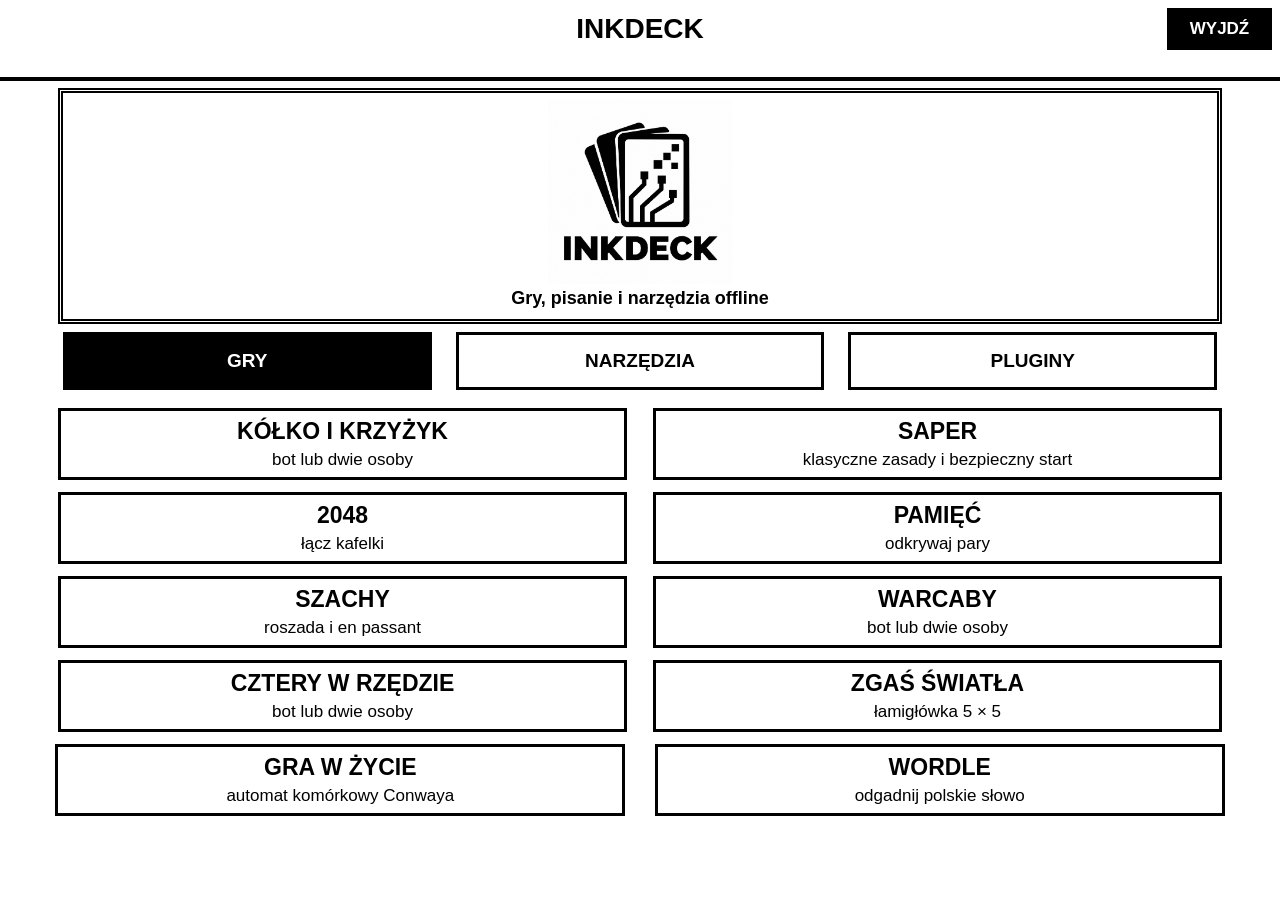
<file: documents/InkDeck/index.html>
<!DOCTYPE html><html><head><meta charset="utf-8"><meta name="viewport" content="width=device-width,initial-scale=1,user-scalable=no"><title>InkDeck</title><link rel="stylesheet" href="style.css"></head><body>
<div id="top"><button id="back" class="small hidden">MENU</button><span id="title">INKDECK</span><button id="exit" class="small darkButton">WYJDŹ</button></div>
<button id="settingsCloseGlobal" class="hidden">✕ ZAMKNIJ USTAWIENIA</button>
<div id="menu" class="page active"><div class="hero"><img src="assets/inkdeck-logo.png" alt="InkDeck"><p>Gry, pisanie i narzędzia offline</p></div><div class="tabs"><button class="category selected" data-category="games">GRY</button><button class="category" data-category="tools">NARZĘDZIA</button><button class="category" data-category="plugins">PLUGINY</button></div><div id="menuItems">
<button class="menuButton" data-category="games" data-game="ttt">KÓŁKO I KRZYŻYK<span>bot lub dwie osoby</span></button><button class="menuButton" data-category="games" data-game="mine">SAPER<span>klasyczne zasady i bezpieczny start</span></button><button class="menuButton" data-category="games" data-game="g2048">2048<span>łącz kafelki</span></button><button class="menuButton" data-category="games" data-game="memory">PAMIĘĆ<span>odkrywaj pary</span></button><button class="menuButton" data-category="games" data-game="chess">SZACHY<span>roszada i en passant</span></button><button class="menuButton" data-category="games" data-game="checkers">WARCABY<span>bot lub dwie osoby</span></button><button class="menuButton" data-category="games" data-game="connect">CZTERY W RZĘDZIE<span>bot lub dwie osoby</span></button><button class="menuButton" data-category="games" data-game="lights">ZGAŚ ŚWIATŁA<span>łamigłówka 5 × 5</span></button><button class="menuButton" data-category="games" data-game="life">GRA W ŻYCIE<span>automat komórkowy Conwaya</span></button>
<button class="menuButton hidden" data-category="tools" data-game="writer">KINDLEWRITER<span>dokumenty z formatowaniem</span></button><button class="menuButton hidden" data-category="tools" data-game="draw">SZKICOWNIK<span>rysowanie palcem</span></button><button class="menuButton hidden" data-category="tools" data-game="todo">LISTA ZADAŃ<span>zapisywana na urządzeniu</span></button><button class="menuButton hidden" data-category="tools" data-game="calc">KALKULATOR<span>obliczenia offline</span></button><button class="menuButton hidden" data-category="tools" data-game="files">PLIKI PRZEZ WI-FI<span>wysyłanie z telefonu</span></button><button class="menuButton hidden" data-category="tools" data-game="updates">AKTUALIZACJE<span>sprawdź GitHub i zainstaluj</span></button><button class="menuButton hidden" data-category="plugins" data-game="plugins">MENEDŻER PLUGINÓW<span>własne gry i narzędzia</span></button></div></div>

<div id="ttt" class="page"><div class="bar"><span id="tttStatus"></span><button id="tttNew" class="small">NOWA</button></div><div class="gameControls"><button id="tttAI">Z KINDLE'EM</button><button id="tttTwo">2 OSOBY</button><select id="tttLevel" class="levelSelect"><option value="veryeasy">bardzo łatwy</option><option value="easy">łatwy</option><option value="medium" selected>średni</option><option value="hard">trudny</option></select></div><div id="tttBoard" class="tttBoard"></div></div>
<div id="mine" class="page"><div class="bar"><span id="mineStatus"></span><button id="mineNew" class="small">NOWA</button><button class="small settingsToggle" data-panel="mineSettings">USTAWIENIA</button></div><div id="mineSettings" class="settingsPanel hidden"><div class="mineOptions"><label>Plansza <select id="mineSize"><option value="8">8 × 8</option><option value="10" selected>10 × 10</option><option value="12">12 × 12</option></select></label><label>Miny <select id="mineCount"><option>5</option><option selected>10</option><option>15</option><option>20</option><option>25</option></select></label></div><p class="hint">Dotknij: odkryj. Przytrzymaj: flaga. Pierwsze pole i jego sąsiedzi są bezpieczne.</p></div><div id="mineBoard" class="mineBoard"></div></div>
<div id="g2048" class="page"><div class="bar"><span id="score2048"></span><button id="new2048" class="small">NOWA</button><button class="small settingsToggle" data-panel="g2048Settings">ZASADY</button></div><div id="g2048Settings" class="settingsPanel hidden"><p class="hint">Połącz dwa jednakowe kafelki. Celem jest uzyskanie 2048.</p></div><div id="board2048" class="board2048"></div><div class="arrows"><button id="move2048Up">↑ GÓRA</button><div><button id="move2048Left">← LEWO</button><button id="move2048Down">↓ DÓŁ</button><button id="move2048Right">PRAWO →</button></div></div></div>
<div id="memory" class="page"><div class="bar"><span id="memoryStatus"></span><button id="memoryNew" class="small">NOWA</button><button class="small settingsToggle" data-panel="memorySettings">USTAWIENIA</button></div><div id="memorySettings" class="settingsPanel hidden"><label class="option">Liczba par <select id="memoryPairsSelect"><option value="6">6</option><option value="8" selected>8</option><option value="10">10</option></select></label></div><div id="memoryBoard" class="memoryBoard"></div></div>
<div id="chess" class="page"><div class="bar"><span id="chessStatus"></span><button id="chessNew" class="small">NOWA</button><button class="small settingsToggle" data-panel="chessSettings">USTAWIENIA</button></div><div class="gameControls"><button id="chessAI">Z KINDLE'EM</button><button id="chessTwo">2 OSOBY</button><select id="chessLevel" class="levelSelect"><option value="veryeasy">bardzo łatwy</option><option value="easy">łatwy</option><option value="medium" selected>średni</option><option value="hard">trudny</option></select><button id="chessUndo">COFNIJ</button></div><div id="chessClockPanel" class="chessClockPanel hidden"><select id="chessTime"><option value="0" selected>BEZ ZEGARA</option><option value="180">3 MINUTY</option><option value="300">5 MINUT</option><option value="600">10 MINUT</option></select><span id="chessWhiteClock">BIAŁE 05:00</span><span id="chessBlackClock">CZARNE 05:00</span></div><div id="chessSettings" class="settingsPanel hidden"><button class="closeSettings">ZAMKNIJ</button><label class="option">Figury <select id="chessStyle"><option value="symbols">symbole</option><option value="letters">litery</option></select></label><p class="hint">Roszada, en passant, szach, mat i pat. Promocja do hetmana.</p></div><div id="chessBoard" class="gameBoard8"></div></div>
<div id="checkers" class="page"><div class="bar"><span id="checkersStatus"></span><button id="checkersNew" class="small">NOWA</button><button class="small settingsToggle" data-panel="checkersSettings">USTAWIENIA</button></div><div class="gameControls"><button id="checkersAI">Z KINDLE'EM</button><button id="checkersTwo">2 OSOBY</button><select id="checkersLevel" class="levelSelect"><option value="veryeasy">bardzo łatwy</option><option value="easy">łatwy</option><option value="medium" selected>średni</option><option value="hard">trudny</option></select></div><div id="checkersSettings" class="settingsPanel hidden"><button class="closeSettings">ZAMKNIJ</button><label class="option">Pionki <select id="checkersStyle"><option value="round">okrągłe</option><option value="flat">płaskie</option></select></label><p class="hint">Bicie jest obowiązkowe. K oznacza damkę.</p></div><div id="checkersBoard" class="gameBoard8"></div></div>
<div id="connect" class="page"><div class="bar"><span id="connectStatus"></span><button id="connectNew" class="small">NOWA</button></div><div class="gameControls"><button id="connectAI">Z KINDLE'EM</button><button id="connectTwo">2 OSOBY</button><select id="connectLevel" class="levelSelect"><option value="veryeasy">bardzo łatwy</option><option value="easy">łatwy</option><option value="medium" selected>średni</option><option value="hard">trudny</option></select></div><div id="connectBoard" class="connectBoard"></div></div>
<div id="lights" class="page"><div class="bar"><span id="lightsStatus"></span><button id="lightsNew" class="small">NOWA</button><button class="small settingsToggle" data-panel="lightsSettings">ZASADY</button></div><div id="lightsSettings" class="settingsPanel hidden"><p class="hint">Dotknięcie zmienia pole i sąsiadów. Zgaś wszystkie.</p></div><div id="lightsBoard" class="lightsBoard"></div></div>
<div id="life" class="page"><div class="bar"><span id="lifeStatus">Pokolenie: 0</span><button id="lifeClear" class="small">WYCZYŚĆ</button><button id="lifeStep" class="small">KROK</button><button id="lifeRun" class="small darkButton">START</button><button class="small settingsToggle" data-panel="lifeSettings">USTAWIENIA</button></div><div id="lifeSettings" class="settingsPanel hidden"><label class="option">Cel <select id="lifeGoal"><option value="10">10 pokoleń</option><option value="25" selected>25 pokoleń</option><option value="50">50 pokoleń</option><option value="100">100 pokoleń</option><option value="0">BEZ KOŃCA</option></select></label><label class="option">Układ <select id="lifePreset"><option value="empty">pusty</option><option value="glider">szybowiec</option><option value="beacon">latarnia</option><option value="pulsar">pulsar</option><option value="random">losowy</option></select></label><button id="lifeLoadPreset" class="wideSmall">WCZYTAJ UKŁAD</button></div><p class="hint">Dotykaj pól albo wybierz gotowy układ.</p><div id="lifeBoard" class="lifeBoard"></div></div>
<div id="writer" class="page"><div class="bar"><span>KINDLEWRITER</span><button id="writerNew" class="small">NOWY</button><button id="writerExport" class="small">PLIK TXT</button><button id="writerSave" class="small darkButton">ZAPISZ</button></div><input id="writerTitle" class="textInput" placeholder="Tytuł dokumentu"><div class="formatBar"><button data-cmd="bold"><b>B</b></button><button data-cmd="italic"><i>I</i></button><button data-cmd="underline"><u>U</u></button><button data-cmd="insertUnorderedList">• LISTA</button><button data-cmd="formatBlock" data-value="h2">NAGŁÓWEK</button></div><div id="writerEditor" contenteditable="true"></div><div id="writerDocs"></div></div>
<div id="draw" class="page"><div class="bar"><span>SZKICOWNIK</span><button id="drawSave" class="small darkButton">ZAPISZ PNG</button><button id="drawClear" class="small">WYCZYŚĆ</button></div><div id="drawTools" class="drawTools"><button data-color="#000000" class="selected">CZARNY</button><button data-color="#555555">CIEMNY</button><button data-color="#999999">SZARY</button><button data-color="#dddddd">JASNY</button><button id="drawEraser">GUMKA</button><select id="drawWidth"><option value="3">CIENKA</option><option value="6" selected>ŚREDNIA</option><option value="12">GRUBA</option></select></div><canvas id="drawCanvas" width="600" height="650"></canvas><div id="drawSaved"></div></div>
<div id="todo" class="page"><div class="bar"><span>LISTA ZADAŃ</span><button id="todoClear" class="small">USUŃ GOTOWE</button></div><div class="inputRow"><input id="todoInput" class="textInput" placeholder="Nowe zadanie"><button id="todoAdd">DODAJ</button></div><div id="todoList"></div></div>
<div id="calc" class="page"><div class="bar"><span>KALKULATOR</span><button id="calcMode" class="small">NAUKOWY</button></div><input id="calcDisplay" class="calcDisplay" readonly><div id="calcScientific" class="calcScientific hidden"></div><div id="calcKeys" class="calcKeys"></div></div>
<div id="files" class="page"><div class="bar"><span>PLIKI PRZEZ WI-FI</span></div><div class="updateBox"><h2>Telefon → Kindle</h2><p>Telefon i Kindle muszą być połączone z tą samą siecią Wi-Fi.</p><button id="filesStart" class="wideUpdate darkButton">URUCHOM SERWER</button><button id="filesStatus" class="wideUpdate">POKAŻ ADRES I PIN</button><button id="filesStop" class="wideUpdate">WYŁĄCZ SERWER</button><p id="filesInfo">Po uruchomieniu otwórz pokazany adres w przeglądarce telefonu.</p><p class="hint">Pliki zostaną zapisane w documents/Uploads. Serwer wyłącz po zakończeniu przesyłania.</p></div></div>
<div id="updates" class="page"><div class="bar"><span>AKTUALIZACJE</span></div><div class="updateBox"><h2>InkDeck <span id="updateCurrent">3.5</span></h2><p id="updateStatus">Połącz Kindle z Wi-Fi i sprawdź dostępność nowej wersji.</p><button id="updateCheck" class="wideUpdate">SPRAWDŹ GITHUB</button><button id="updateInstall" class="wideUpdate darkButton">POBIERZ I ZAINSTALUJ</button><p class="hint">Aktualizacja jest sprawdzana sumą SHA-256. W razie błędu obecna wersja zostaje zachowana.</p></div></div>
<div id="plugins" class="page"><div class="bar"><span>PLUGINY</span></div><p class="hint">Pluginy są wczytywane z documents/InkDeck/plugins. Mogą dodawać gry i narzędzia.</p><div id="pluginList"></div></div>
<script>window.InkDeck={plugins:[],register:function(p){if(p&&p.id&&p.name&&p.open)this.plugins.push(p);}};</script><script src="app.js"></script><script src="plugins-loader.js"></script><script>if(window.InkDeck&&InkDeck.renderPlugins)InkDeck.renderPlugins();</script></body></html>
</file>
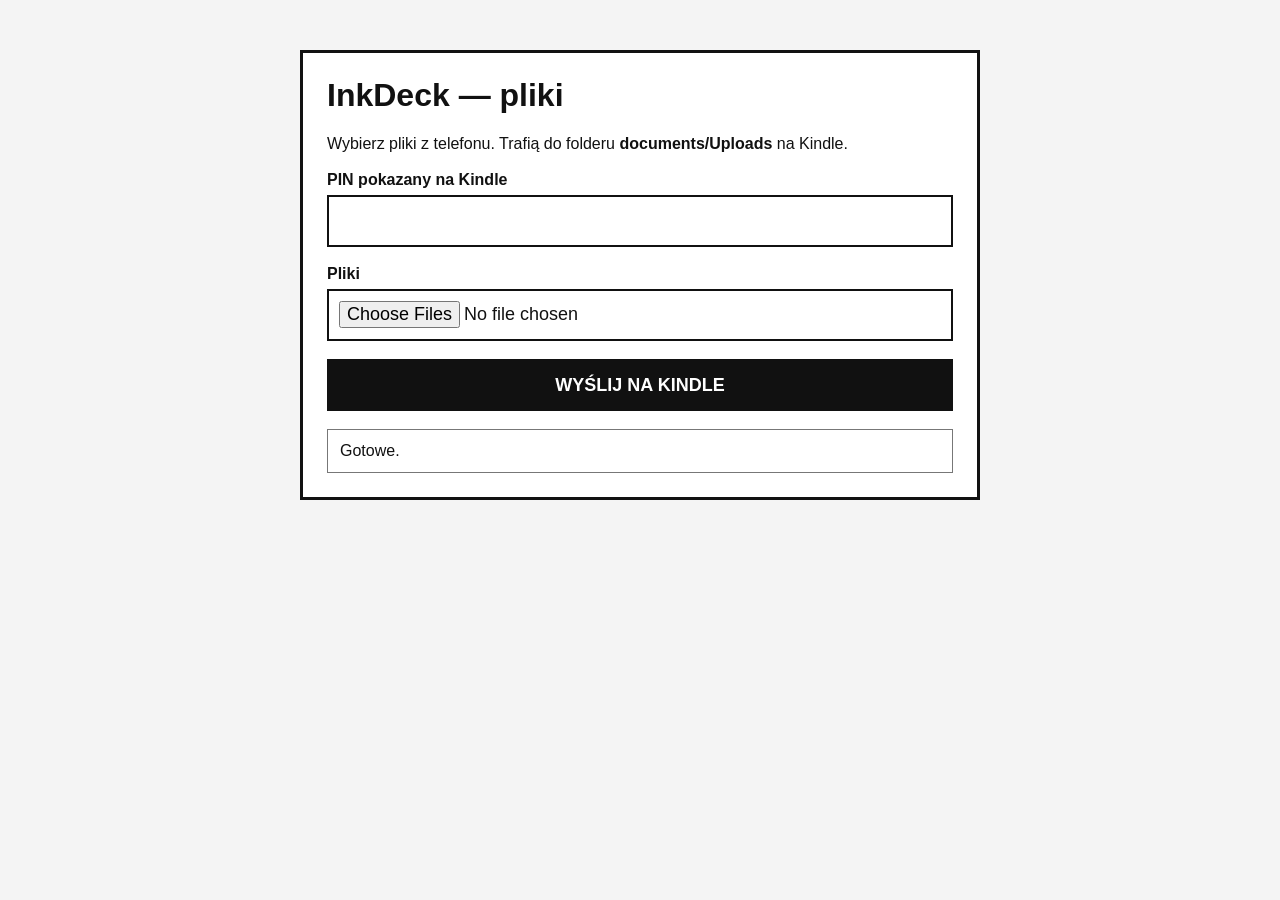
<file: extensions/InkDeck/filebrowser/index.html>
<!doctype html>
<html lang="pl">
<head>
  <meta charset="utf-8">
  <meta name="viewport" content="width=device-width,initial-scale=1">
  <title>InkDeck Pliki</title>
  <style>
    body{max-width:680px;margin:30px auto;padding:20px;font-family:Arial,sans-serif;background:#f4f4f4;color:#111}
    main{padding:24px;border:3px solid #111;background:#fff}h1{margin-top:0}label{display:block;margin:18px 0 6px;font-weight:bold}
    input,button{box-sizing:border-box;width:100%;min-height:52px;padding:10px;border:2px solid #111;background:#fff;font-size:18px}
    button{margin-top:18px;background:#111;color:#fff;font-weight:bold}#status{white-space:pre-wrap;margin-top:18px;padding:12px;border:1px solid #777}
  </style>
</head>
<body><main><h1>InkDeck — pliki</h1><p>Wybierz pliki z telefonu. Trafią do folderu <b>documents/Uploads</b> na Kindle.</p>
<label for="pin">PIN pokazany na Kindle</label><input id="pin" inputmode="numeric" maxlength="4">
<label for="files">Pliki</label><input id="files" type="file" multiple>
<button id="send">WYŚLIJ NA KINDLE</button><div id="status">Gotowe.</div></main>
<script>
(function(){var button=document.getElementById('send'),status=document.getElementById('status');function safeName(name){return name.replace(/[^A-Za-z0-9._-]/g,'_').replace(/^\.+/,'plik-');}button.onclick=function(){var pin=document.getElementById('pin').value,files=document.getElementById('files').files,i=0;if(!/^\d{4}$/.test(pin)){status.textContent='Wpisz czterocyfrowy PIN.';return;}if(!files.length){status.textContent='Wybierz co najmniej jeden plik.';return;}button.disabled=true;function next(){var file,xhr;if(i>=files.length){status.textContent+='\nZakończono.';button.disabled=false;return;}file=files[i++];status.textContent='Wysyłanie '+file.name+' ('+i+'/'+files.length+')...';xhr=new XMLHttpRequest();xhr.open('POST','/cgi-bin/upload.sh?pin='+pin+'&name='+encodeURIComponent(safeName(file.name)),true);xhr.onload=function(){status.textContent+= '\n'+xhr.responseText;next();};xhr.onerror=function(){status.textContent+='\nBłąd połączenia.';button.disabled=false;};xhr.send(file);}next();};})();
</script></body></html>
</file>
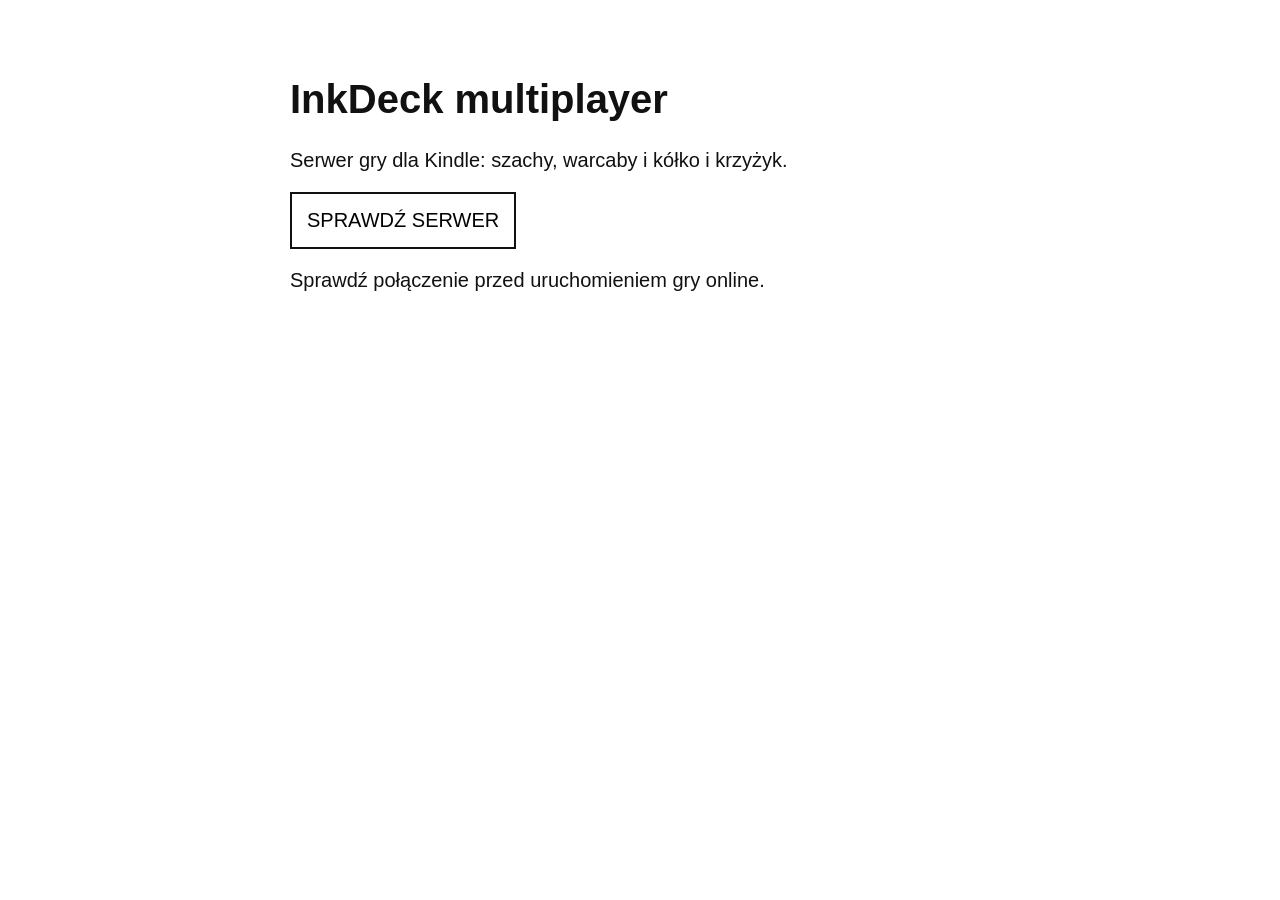
<file: server/multiplayerinkdeck/public/index.html>
<!doctype html>
<html lang="pl"><head><meta charset="utf-8"><meta name="viewport" content="width=device-width,initial-scale=1"><title>InkDeck multiplayer</title><style>body{max-width:700px;margin:35px auto;padding:15px;font:20px Arial,sans-serif;color:#111;background:#fff}button{padding:15px;border:2px solid #111;background:#fff;font-size:20px}#status{white-space:pre-wrap}</style></head><body><h1>InkDeck multiplayer</h1><p>Serwer gry dla Kindle: szachy, warcaby i kółko i krzyżyk.</p><button id="check">SPRAWDŹ SERWER</button><p id="status">Sprawdź połączenie przed uruchomieniem gry online.</p><script>(function(){var button=document.getElementById('check'),status=document.getElementById('status');button.onclick=function(){var xhr=new XMLHttpRequest();button.disabled=true;status.textContent='Sprawdzanie…';xhr.open('POST','api.php',true);xhr.setRequestHeader('Content-Type','application/json');xhr.timeout=20000;xhr.onreadystatechange=function(){var data;if(xhr.readyState!==4)return;button.disabled=false;try{data=JSON.parse(xhr.responseText);status.textContent=data.ok?'Serwer działa. Obsługuje szachy, warcaby i kółko i krzyżyk.':data.error||'Błąd serwera.';}catch(e){status.textContent='Niepoprawna odpowiedź serwera (HTTP '+xhr.status+').';}};xhr.onerror=xhr.ontimeout=function(){button.disabled=false;status.textContent='Nie udało się połączyć z serwerem.';};xhr.send(JSON.stringify({action:'health'}));};}());</script></body></html>
</file>
<file: documents/InkDeck/style.css>
* { box-sizing: border-box; -webkit-tap-highlight-color: transparent; }
html, body { margin: 0; padding: 0; width: 100%; height: 100%; background: #fff; color: #000; font-family: Arial, sans-serif; overflow: hidden; }
button { color: #000; background: #fff; border: 3px solid #000; font-family: Arial, sans-serif; }
#top { height: 9%; min-height: 58px; border-bottom: 4px solid #000; text-align: center; font-weight: bold; font-size: 28px; line-height: 58px; position: relative; }
#back { position: fixed; z-index: 100; left: 8px; bottom: 8px; top: auto; background: #000; color: #fff; box-shadow: 3px 3px 0 #777; }
#exit { position: absolute; right: 8px; top: 8px; background: #000; color: #fff; }
.page { display: none; height: 91%; padding: 7px; overflow: hidden; }
.page.active { display: block; }
#menu.active { overflow-y: auto; }
.hidden { display: none !important; }
.lead { text-align: center; font-size: 22px; margin: 4px 0 18px; }
.hero { width: 92%; margin: 0 auto 18px; padding: 12px; border: 5px double #000; text-align: center; }
.hero img { display: block; width: 250px; height: 250px; margin: 0 auto; }
.hero h1 { margin: 3px 0; font-size: 34px; letter-spacing: 2px; }
.hero p { margin: 4px 0; font-size: 18px; }
.menuButton { display: inline-block; width: 45%; height: 88px; margin: 7px 1%; font-size: 23px; font-weight: bold; vertical-align: top; }
#menuItems { text-align: center; }
.menuButton span { display: block; font-size: 17px; font-weight: normal; margin-top: 5px; }
.small { min-width: 105px; height: 42px; font-size: 17px; font-weight: bold; padding: 3px 10px; }
.bar { height: 58px; line-height: 50px; font-size: 22px; font-weight: bold; text-align: left; border-bottom: 2px solid #000; }
.page .bar { min-height: 68px; height: auto; line-height: 58px; }
#tttStatus, #mineStatus, #score2048, #memoryStatus, #chessStatus, #checkersStatus, #connectStatus, #lightsStatus, #lifeStatus, #wordleStatus { display: inline-block; min-width: 190px; padding: 0 8px; font-size: 27px; font-weight: 900; letter-spacing: .5px; }
#chessStatus { font-size: 29px; }
#chess .bar { min-height: 70px; line-height: 60px; font-size: 29px; border-bottom: 4px solid #000; }
.bar button { float: right; margin-left: 5px; }
.settingsPanel { position: absolute; z-index: 20; left: 4%; top: 17%; width: 92%; padding: 18px 10px; border: 5px double #000; background: #fff; box-shadow: 7px 7px 0 #555; }
.hint { margin: 2px 0 8px; text-align: center; font-size: 15px; }
.mineOptions { text-align: center; margin: 2px 0 5px; font-size: 19px; font-weight: bold; }
.mineOptions label { margin: 0 14px; }
.mineOptions select { height: 42px; min-width: 100px; margin-left: 5px; border: 3px solid #000; background: #fff; color: #000; font-size: 19px; }
.chessTools { text-align: center; height: 48px; font-size: 18px; font-weight: bold; }
.chessTools select { height: 40px; margin: 0 18px 0 5px; border: 3px solid #000; background: #fff; color: #000; font-size: 18px; }
.chessTools .small { height: 40px; }
.mode { text-align: center; margin: 4px 0; }
.mode button { width: 220px; height: 62px; padding: 4px 15px; margin: 4px 8px; font-size: 21px; font-weight: bold; }
.mode button.selected { color: #fff; background: #000; }
.tttBoard { width: 510px; height: 510px; margin: 8px auto; }
.tttCell { float: left; width: 170px; height: 170px; border: 3px solid #000; text-align: center; font-size: 100px; line-height: 164px; font-weight: bold; }
.mineBoard { width: 560px; height: 560px; margin: 6px auto; border: 5px solid #555; background: #aaa; overflow: hidden; }
.mineCell { float: left; width: 54px; height: 54px; border: 5px outset #eee; text-align: center; line-height: 44px; font-size: 24px; font-weight: bold; background: #ccc; }
.mineCell.open { border: 1px solid #999; background: #eee; }
.mineCell.flag { color: #000; background: #ddd; font-size: 30px; }
.mineCell.mine { color: #fff; background: #000; font-size: 32px; }
.mineCell.n1 { font-weight: normal; }
.mineCell.n2 { font-weight: bold; text-decoration: underline; }
.mineCell.n3, .mineCell.n4, .mineCell.n5 { font-weight: bold; border-color: #555; }
.board2048 { width: 520px; height: 520px; margin: 6px auto; border: 4px solid #000; background: #ccc; padding: 4px; }
.tile2048 { float: left; width: 119px; height: 119px; margin: 4px; border: 2px solid #000; background: #fff; text-align: center; line-height: 115px; font-size: 38px; font-weight: bold; }
.tile2048.dark { color: #fff; background: #000; }
.arrows { text-align: center; margin-top: 7px; }
.arrows button { width: 100px; height: 55px; font-size: 30px; margin: 3px; }
.memoryBoard { width: 544px; height: 544px; margin: 8px auto; }
.memoryCell { float: left; width: 128px; height: 128px; margin: 4px; border: 3px solid #000; text-align: center; line-height: 122px; font-size: 48px; font-weight: bold; }
.memoryCell.done { background: #ddd; }
.gameBoard8 { width: 576px; height: 576px; margin: 7px auto; border: 4px solid #000; background: #fff; }
.boardCell { float: left; width: 71px; height: 71px; text-align: center; line-height: 69px; font-size: 46px; font-family: Georgia, 'Times New Roman', serif; font-weight: bold; border: 1px solid #000; }
.boardCell.dark { background: #bbb; }
.boardCell.selected { outline: 5px solid #000; outline-offset: -6px; }
.boardCell.target { box-shadow: inset 0 0 0 6px #555; }
.boardCell.lastFrom { box-shadow: inset 0 0 0 5px #888; }
.boardCell.lastTo { box-shadow: inset 0 0 0 6px #000; }
.boardCell.lastFrom:after { content: '•'; font-size: 22px; position: absolute; margin-left: -12px; }
.checkerPiece { display: inline-block; width: 48px; height: 48px; margin-top: 9px; border: 4px solid #000; border-radius: 28px; line-height: 40px; font-size: 25px; background: #fff; }
.checkerPiece.black { color: #fff; background: #000; }
.chessPiece { display: inline-block; width: 57px; height: 57px; margin-top: 6px; border: 3px solid #000; border-radius: 29px; line-height: 51px; font-size: 39px; background: #fff; color: #000; }
.chessPiece.black { background: #000; color: #fff; }
.connectBoard { width: 560px; height: 480px; margin: 6px auto; border: 4px solid #000; overflow: hidden; }
.connectCell { float: left; width: 78px; height: 78px; margin: 1px; border: 3px solid #000; border-radius: 39px; text-align: center; line-height: 72px; font-size: 38px; font-weight: bold; }
.lightsBoard { width: 510px; height: 510px; margin: 18px auto; border: 5px solid #000; }
.lightCell { float: left; width: 100px; height: 100px; border: 3px solid #000; background: #fff; }
.lightCell.on { background: #000; }
.goal { width: 560px; height: 360px; margin: 20px auto; border: 8px double #000; text-align: center; position: relative; }
#keeper { margin-top: 135px; font-size: 30px; font-weight: bold; }
#ball { position: absolute; bottom: 18px; width: 100%; font-size: 50px; }
.shots { width: 600px; margin: 0 auto; text-align: center; }
.shots button { width: 180px; height: 65px; margin: 6px; font-size: 16px; font-weight: bold; }
#drawCanvas { display: block; width: 100%; height: 690px; max-width: 100%; margin: 3px auto; border: 4px solid #000; background: #fff; cursor: crosshair; }
#drawCanvas { -ms-touch-action: none; touch-action: none; }
.drawTools { width: 100%; padding: 3px 0; text-align: center; white-space: nowrap; }
.drawTools button, .drawTools select { min-width: 82px; height: 44px; margin: 2px; border: 3px solid #000; background: #fff; font-size: 15px; font-weight: bold; }
.drawTools button.selected { color: #fff; background: #000; }
#draw { padding: 2px; }
#drawSaved { max-height: 125px; overflow-y: auto; }
.drawRow { min-height: 48px; padding: 5px; border: 2px solid #000; }
.drawRow button { float: right; height: 36px; margin-left: 4px; }
#g2048 .arrows { width: 96%; margin: 8px auto; }
#g2048 .arrows button { width: 29%; height: 64px; margin: 3px 1%; font-size: 34px; font-weight: bold; }
@media (max-width: 700px) {
  #top { font-size: 23px; }
  .page { padding: 5px; }
  .tttBoard { width: 450px; height: 450px; }
  .tttCell { width: 150px; height: 150px; line-height: 144px; }
  .mineBoard { width: 500px; height: 400px; }
  .mineCell { width: 50px; height: 50px; line-height: 46px; }
  .board2048 { width: 456px; height: 456px; }
  .tile2048 { width: 103px; height: 103px; line-height: 99px; }
  .memoryBoard { width: 480px; height: 480px; }
  .memoryCell { width: 112px; height: 112px; line-height: 106px; }
  .gameBoard8 { width: 568px; height: 568px; }
  .boardCell { width: 70px; height: 70px; line-height: 68px; font-size: 45px; }
  .checkerPiece { width: 50px; height: 50px; margin-top: 7px; line-height: 42px; }
  .connectBoard { width: 490px; height: 420px; }
  .connectCell { width: 68px; height: 68px; line-height: 62px; }
  .lightsBoard { width: 460px; height: 460px; }
  .lightCell { width: 90px; height: 90px; }
  .goal { width: 500px; }
  .shots { width: 520px; }
  .shots button { width: 155px; }
}

/* InkDeck 2.0 */
.hero { margin-bottom: 8px; padding: 6px; }
.hero img { width: 185px; height: 185px; object-fit: contain; }
.hero p { font-weight: bold; }
.tabs { width: 94%; margin: 8px auto 12px; text-align: center; }
.tabs button { width: 31%; height: 58px; margin: 0 1%; font-size: 19px; font-weight: bold; }
.tabs button.selected, .darkButton { background: #000; color: #fff; }
.menuButton { height: 72px; margin: 6px 1%; }
.option { display: block; text-align: center; margin: 12px auto; font-size: 20px; font-weight: bold; }
.option select, .levelSelect { height: 48px; margin-left: 10px; border: 3px solid #000; background: #fff; font-size: 19px; }
.wideSmall { display: block; min-width: 220px; height: 46px; margin: 10px auto; font-size: 18px; font-weight: bold; }
.textInput { height: 55px; width: 96%; margin: 10px 2%; padding: 8px; border: 3px solid #000; font-size: 23px; background: #fff; }
.formatBar { text-align: center; margin: 4px 0; }
.formatBar button { min-width: 72px; height: 48px; margin: 2px; font-size: 18px; }
#writerEditor { width: 96%; height: 265px; margin: 6px 2%; padding: 14px; border: 3px solid #000; overflow-y: auto; font-family: Georgia, serif; font-size: 23px; line-height: 1.45; }
#writerDocs { width: 96%; height: 215px; margin: 4px 2%; overflow-y: scroll; border-top: 3px solid #000; }
#writer { overflow-y: auto; }
.docRow, .todoRow, .pluginRow { height: 62px; margin: 5px 0; padding: 7px; border: 2px solid #000; overflow: hidden; font-size: 18px; line-height: 44px; }
.docRow button, .todoRow button, .pluginRow button { float: right; min-width: 86px; height: 44px; margin-left: 5px; padding: 2px 5px; font-size: 15px; line-height: 32px; font-weight: bold; }
.inputRow { width: 96%; margin: 10px auto; }
.inputRow .textInput { width: 75%; margin: 0; }
.inputRow button { width: 22%; height: 55px; font-size: 18px; font-weight: bold; }
#todoList, #pluginList { width: 96%; margin: 10px auto; }
.todoRow.done { text-decoration: line-through; background: #ddd; }
.calcDisplay { display: block; width: 92%; height: 75px; margin: 20px auto; padding: 10px; border: 4px solid #000; text-align: right; font-size: 38px; background: #fff; }
.calcKeys { width: 96%; max-width: 600px; margin: 0 auto; text-align: center; }
.calcKeys button { display: inline-block; width: 18%; height: 70px; margin: 4px .5%; font-size: 27px; font-weight: bold; }
.calcKeys button:first-child { background: #000; color: #fff; }
.calcScientific { width: 96%; max-width: 600px; margin: 0 auto 5px; text-align: center; }
.calcScientific button { display: inline-block; width: 15%; height: 52px; margin: 3px .5%; font-size: 18px; font-weight: bold; }
.gameControls { min-height: 62px; padding: 6px 2px; text-align: center; white-space: nowrap; }
.gameControls button { min-width: 125px; height: 50px; margin: 0 2px; padding: 3px; font-size: 16px; font-weight: bold; }
.gameControls button.selected { background: #000; color: #fff; }
.gameControls select { width: 145px; height: 50px; margin: 0 2px; border: 3px solid #000; background: #fff; font-size: 16px; }
.chessClockPanel { width: 98%; height: 54px; margin: 2px auto; text-align: center; white-space: nowrap; }
.chessClockPanel select, .chessClockPanel span { display: inline-block; height: 48px; margin: 0 2px; padding: 8px 6px; border: 3px solid #000; background: #fff; font-size: 17px; font-weight: bold; vertical-align: top; }
.chessClockPanel select { width: 180px; }
.chessClockPanel span { min-width: 145px; }
.chessClockPanel span.activeClock { color: #fff; background: #000; }
.closeSettings { display: block; width: 180px; height: 50px; margin: 0 auto 14px; background: #000; color: #fff; font-size: 19px; font-weight: bold; }
#settingsCloseGlobal { position: fixed; z-index: 200; right: 16px; top: 78px; width: 260px; height: 58px; border: 4px solid #000; background: #000; color: #fff; font-size: 18px; font-weight: bold; }
.settingsPanel { padding-top: 78px; }
.settingsPanel .closeSettings { position: absolute; right: 12px; top: 12px; width: 180px; }
.tttBoard { width: 570px; height: 570px; }
.tttCell { width: 190px; height: 190px; line-height: 184px; font-size: 112px; }
.tttCell.win { color: #fff; background: #000; text-decoration: line-through; text-decoration-thickness: 8px; }
.gameBoard8 { width: 592px; height: 592px; margin-top: 2px; }
.boardCell { width: 73px; height: 73px; line-height: 71px; }
.chessPiece { width: 61px; height: 61px; margin-top: 5px; line-height: 55px; font-size: 42px; }
.checkerPiece { width: 54px; height: 54px; margin-top: 8px; line-height: 46px; }
.checkerPiece.flat { border-radius: 2px; }
.board2048 { width: 580px; height: 580px; }
.tile2048 { width: 133px; height: 133px; line-height: 129px; }
.memoryBoard { width: 580px; height: 580px; }
.connectBoard { width: 596px; height: 510px; }
.connectCell { width: 82px; height: 82px; line-height: 76px; }
.lightsBoard { width: 560px; height: 560px; }
.lightCell { width: 110px; height: 110px; }
.lifeBoard { width: 580px; height: 580px; margin: 8px auto; border: 4px solid #000; }
.lifeCell { float: left; border: 1px solid #777; background: #fff; }
.lifeCell.alive { background: #000; }
.wordleBoard { margin: 6px auto; overflow: hidden; }
.wordleCell { float: left; border: 3px solid #000; text-align: center; font-weight: bold; background: #fff; }
.wordleCell.near { background: #aaa; }
.wordleCell.right { color: #fff; background: #000; }
.wordleCell.bad { color: #777; border-color: #777; }
.wordleKeys { width: 98%; margin: 6px auto; text-align: center; }
.wordleKeys button { min-width: 48px; height: 48px; margin: 2px; padding: 2px; font-size: 17px; font-weight: bold; }
.wordleControls { width: 98%; min-height: 52px; margin: 3px auto; text-align: center; }
.wordleControls select, .wordleControls button { height: 46px; margin: 2px 5px; padding: 4px 8px; border: 3px solid #000; background: #fff; font-size: 16px; font-weight: bold; }
.wordleControls span { display: inline-block; min-width: 155px; font-size: 18px; font-weight: bold; }
#lifeStatus { min-width: 145px; font-size: 22px; }
#life .bar button { min-width: 84px; padding: 2px 5px; font-size: 14px; }
.pluginToggle { min-width: 78px !important; font-size: 14px; }
.pluginBadge { display: inline-block; float: right; padding: 3px 6px; border: 2px solid #000; font-size: 12px; }
.updateBox { width: 92%; margin: 45px auto; padding: 28px; border: 5px double #000; text-align: center; }
.updateBox h2 { font-size: 34px; }
.updateBox p { font-size: 20px; line-height: 1.4; }
.wideUpdate { display: block; width: 88%; height: 68px; margin: 18px auto; font-size: 22px; font-weight: bold; }
</file>
